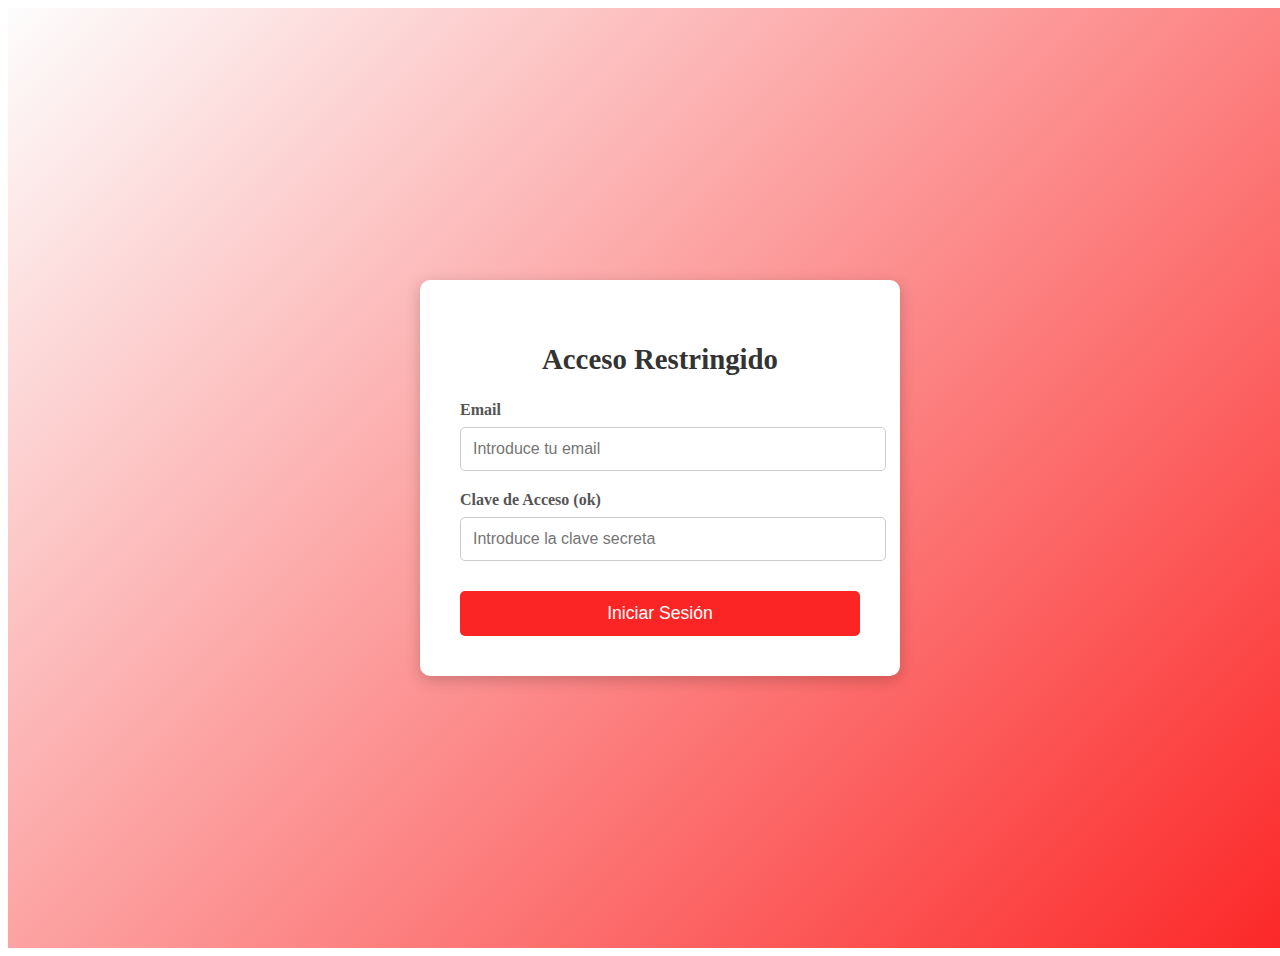
<file: index.html>
<!DOCTYPE html>
<html lang="es">
  <head>
    <meta charset="UTF-8" />
    <meta name="viewport" content="width=device-width, initial-scale=1.0" />
    <title>Login con Clave Estática</title>
    <link rel="stylesheet" href="login.css" />
  </head>
  <body>
    <section class="login-container">
      <div class="login-box">
        <h2>Acceso Restringido</h2>

        <form onsubmit="return validarLogin(event);">
          <div class="input-group">
            <label for="email">Email</label>
            <input
              type="email"
              id="email"
              name="email"
              placeholder="Introduce tu email"
              required
            />
          </div>

          <div class="input-group">
            <label for="password">Clave de Acceso (ok)</label>
            <input
              type="password"
              id="password"
              name="password"
              placeholder="Introduce la clave secreta"
              required
            />
          </div>

          <button type="submit" class="login-button">Iniciar Sesión</button>
        </form>
      </div>
    </section>

    <script src="login.js"></script>
  </body>
</html>
</file>
<file: login.css>
/* Contenedor principal: Centra el formulario */
.login-container {
  display: flex;
  justify-content: center;
  align-items: center;
  min-height: 100vh;
  width: 100%;
  /* Fondo atractivo para la vista de escritorio */
  background: linear-gradient(135deg, #fdfdfd 0%, #fc2525 100%);
  padding: 1.25rem; /* 20px de padding */
}

/* La caja del formulario */
.login-box {
  background: white;
  padding: 2.5rem; /* 40px */
  border-radius: 0.625rem; /* 10px */
  box-shadow: 0 0.25rem 0.9375rem rgba(0, 0, 0, 0.2); /* Sombra */
  width: 100%;
  max-width: 25rem; /* 400px, el ancho máximo */
  text-align: center;
}

.login-box h2 {
  margin-bottom: 1.5625rem; /* 25px */
  color: #333;
  font-size: 1.8rem;
}

/* División para agrupar Label e Input */
.input-group {
  margin-bottom: 1.25rem; /* 20px */
  text-align: left;
}

.input-group label {
  display: block;
  margin-bottom: 0.5rem; /* 8px */
  font-weight: bold;
  color: #555;
}

.input-group input {
  width: 100%;
  padding: 0.75rem; /* 12px */
  border: 1px solid #ccc;
  border-radius: 0.3125rem; /* 5px */
  font-size: 1rem;
  transition: border-color 0.3s;
}

.input-group input:focus {
  border-color: #fc2525;
  outline: none;
}

/* Estilo del botón */
.login-button {
  width: 100%;
  padding: 0.75rem; /* 12px */
  border: none;
  border-radius: 0.3125rem; /* 5px */
  background-color: #fc2525;
  color: white;
  font-size: 1.1rem;
  cursor: pointer;
  transition: background-color 0.3s ease;
  margin-top: 0.625rem; /* 10px */
}

.login-button:hover {
  background-color: #000000;
}

/* -------------------------------------- */
/* MEDIA QUERY: RESPONSIVE MÓVILES */
/* -------------------------------------- */

/* Estilos aplicados cuando la pantalla mide 600px o menos */
@media (max-width: 600px) {
  /* El contenedor principal simula una vista de aplicación */
  .login-container {
    padding: 0; /* Quita el padding exterior */
    background: #fff; /* Fondo blanco liso */
    align-items: flex-start; /* Mueve el formulario arriba */
    min-height: auto;
  }

  /* La caja del formulario se expande y pierde los adornos de tarjeta */
  .login-box {
    padding: 1.5rem; /* 24px de padding interno */
    margin-top: 2rem; /* 32px de espacio superior */
    width: 100%;
    max-width: 100%;
    box-shadow: none; /* Elimina la sombra */
    border-radius: 0; /* Elimina el borde redondeado */
    border: none;
  }

  .login-box h2 {
    font-size: 1.7rem; /* Ajuste sutil del tamaño */
    text-align: left;
  }

  .input-group input {
    padding: 1rem; /* Aumenta el padding para un mejor toque táctil (16px) */
  }
}
</file>
